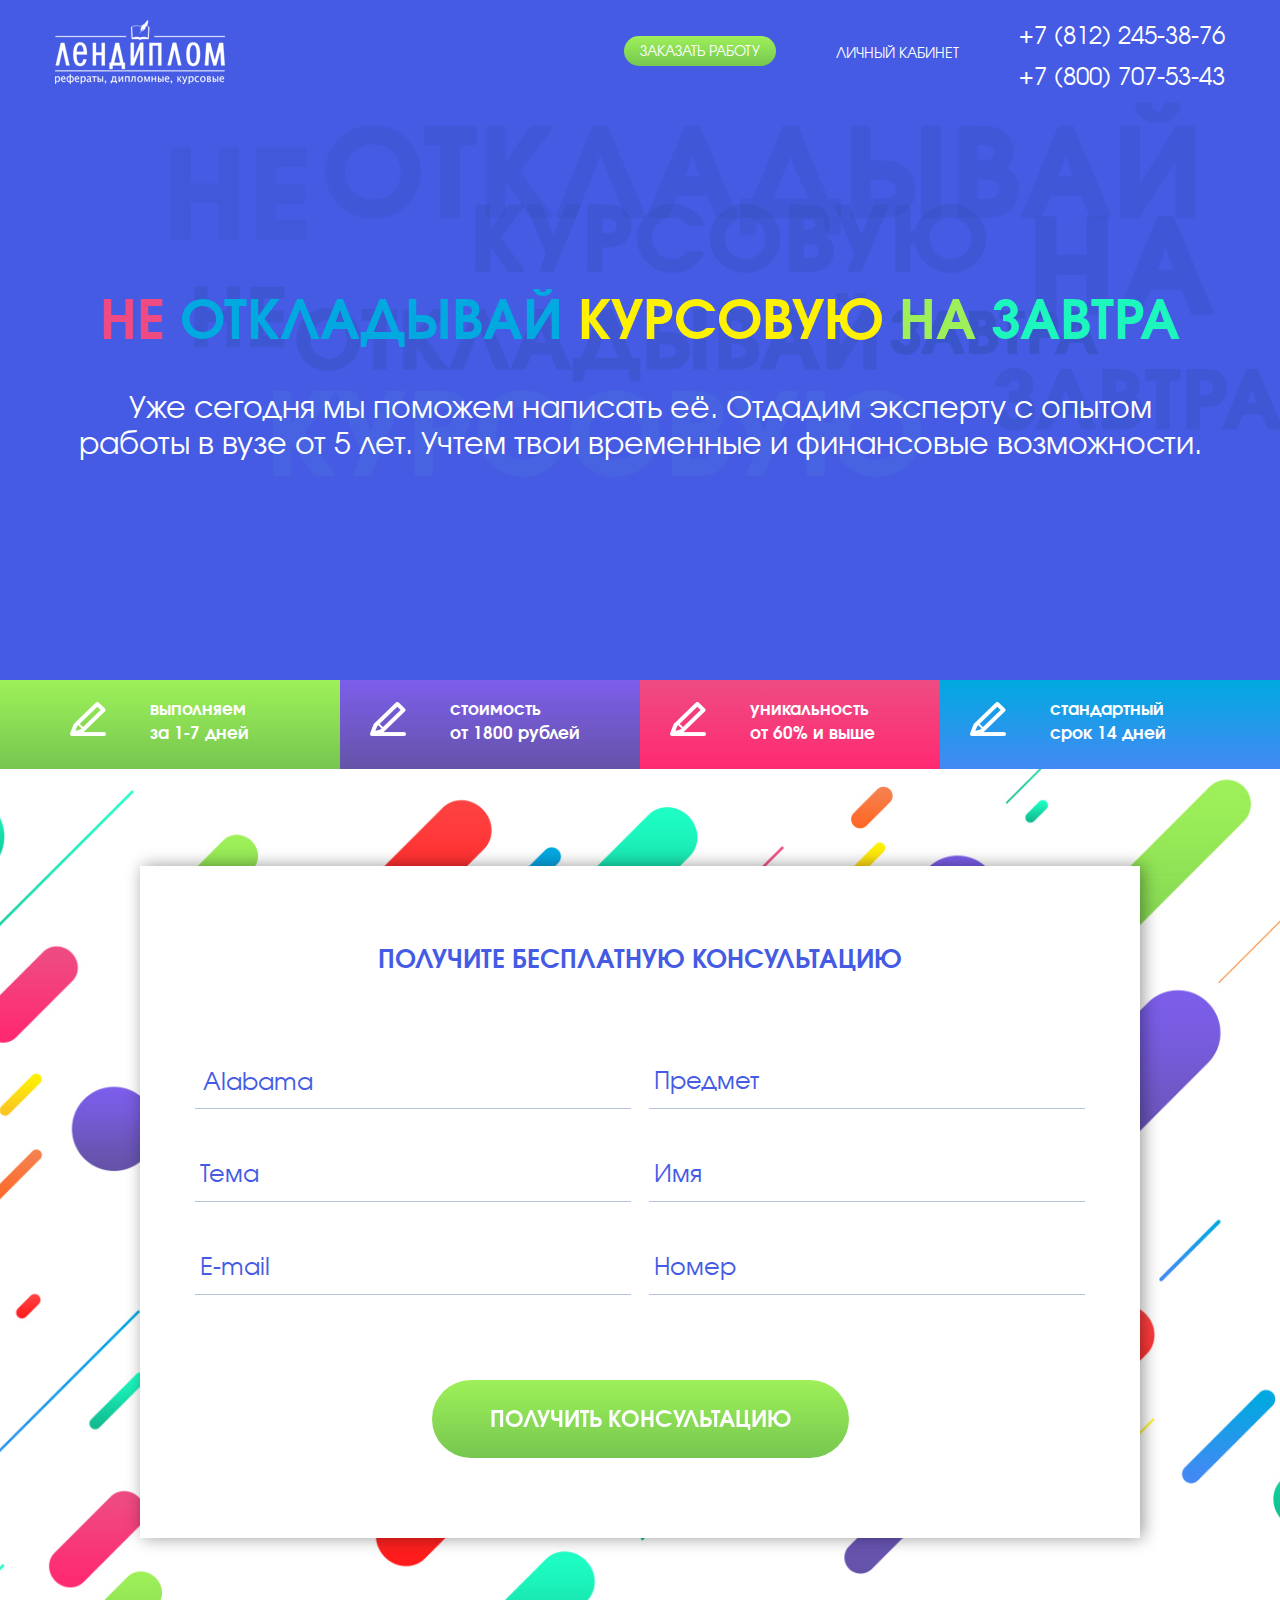
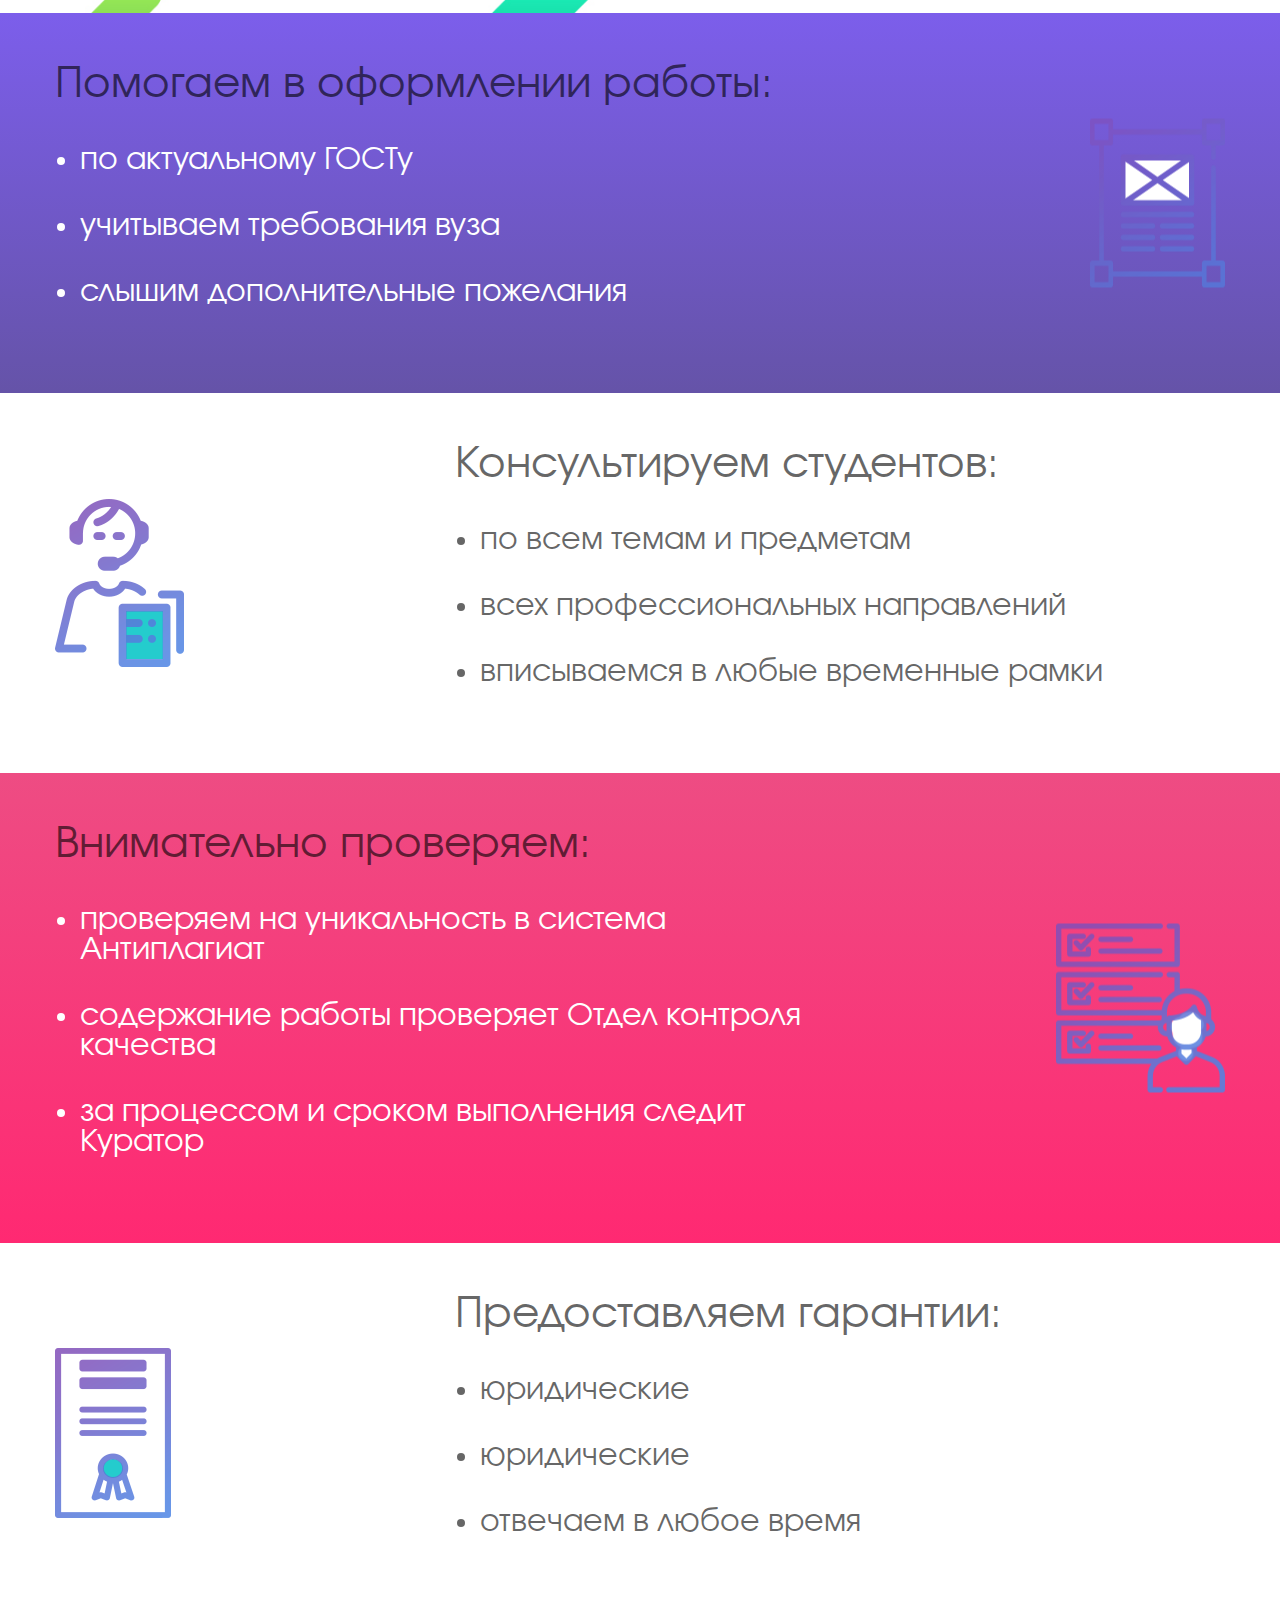
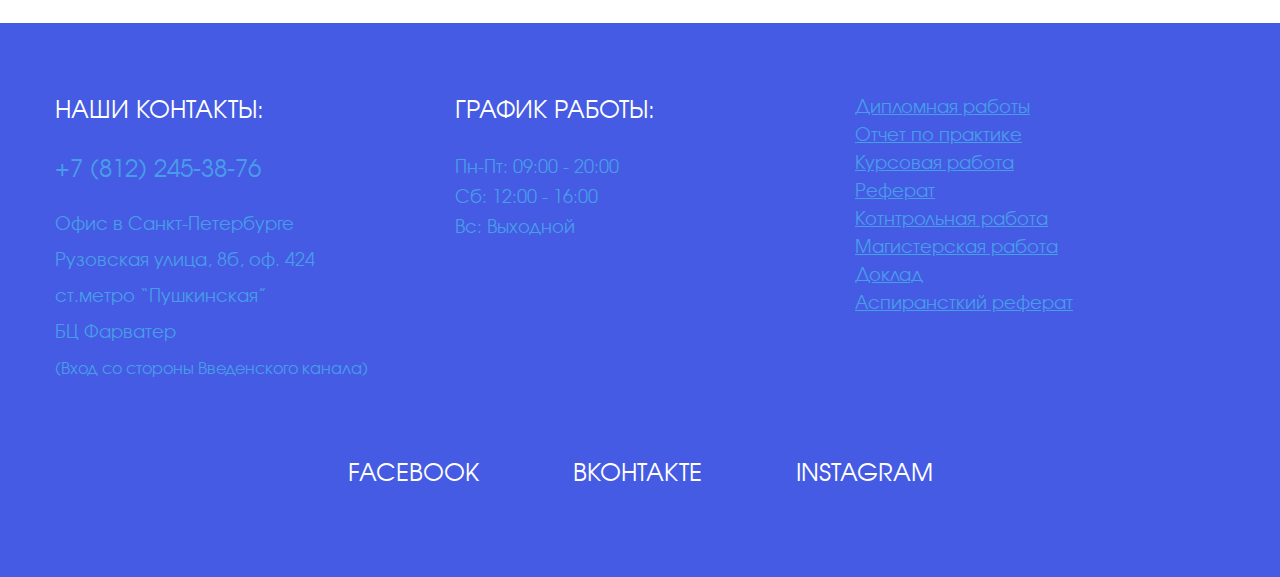
<file: index.html>
<!DOCTYPE html>
<html>

<head>
    <meta charset="utf-8">
    <meta http-equiv="X-UA-Compatible" content="IE=edge">
    <meta name="viewport" content="width=device-width, initial-scale=1">
    <link rel="stylesheet" href="fonts/evolventa_regular/evolventa.css">
    <link rel="stylesheet" href="fonts/evolventa_bold/evolventa_bold.css">
    <link rel="stylesheet" href="css/main.css">
    <title>lendiplom_rainbow</title>
</head>

<body>
<header>
    <div class="header_top">
        <div class="container">
            <div class="row">
                <div class="logo_box col-xs-12 col-sm-12 col-md-3 col-lg-3">
                    <a class="logo" href="/">
                        <img src="img/logo.png" alt="Логотип">
                    </a>
                </div>
                <div class="right_box col-xs-12 col-sm-12 col-md-9 col-lg-9">
                    <div class="number_box">
                        <a href="tel:+7(812)245-38-76">+7 (812) 245-38-76</a>
                        <a href="tel:+7(800)707-53-43">+7 (800) 707-53-43</a>
                    </div>
                    <div class="btn_box">
                        <a class="lk_btn" href="#">Личный кабинет</a>
                    </div>
                    <div class="btn_box">
                        <a class="btn_order" href="#">Заказать работу</a>
                    </div>
                </div>
                <a href="#" class="close_sidebar"></a>
            </div>
        </div>
    </div>
    <div class="header_center">
        <div class="header_absolute">
            <h2 class="main_title">
                <span class="color_red">Не</span>
                <span class="color_blue">откладывай</span>
                <span class="color_yellow">курсовую</span>
                <span class="color_green">на</span>
                <span class="color_greenlight">завтра</span>
            </h2>
            <p>Уже сегодня мы поможем написать её. Отдадим эксперту с опытом
                <br> работы в вузе от 5 лет. Учтем твои временные и финансовые возможности.
            </p>
            <div class="btn_box">
                <a class="btn_order" href="#">Заказать работу</a>
            </div>
        </div>
    </div>
</header>
<main>
    <div class="sub_head">
        <div class="container">
            <div class="row">
                <div class="sub_head_item col-xs-12 col-sm-3 col-md-3 col-lg-3">
                    <img class="img_hover" src="img/sprite/pen.png" alt="">
                    <div class="sub_head_text">
                        <p>выполняем
                            <br>за 1-7 дней</p>
                    </div>
                </div>
                <div class="sub_head_item col-xs-12 col-sm-3 col-md-3 col-lg-3">
                    <img class="img_hover" src="img/sprite/pen.png" alt="">
                    <div class="sub_head_text">
                        <p>стоимость
                            <br>от 1800 рублей</p>
                    </div>
                </div>
                <div class="sub_head_item col-xs-12 col-sm-3 col-md-3 col-lg-3">
                    <img class="img_hover" src="img/sprite/pen.png" alt="">
                    <div class="sub_head_text">
                        <p>уникальность
                            <br>от 60% и выше</p>
                    </div>
                </div>
                <div class="sub_head_item col-xs-12 col-sm-3 col-md-3 col-lg-3">
                    <img class="img_hover" src="img/sprite/pen.png" alt="">
                    <div class="sub_head_text">
                        <p>стандартный
                            <br> срок 14 дней</p>
                    </div>
                </div>
            </div>
        </div>
    </div>
    <div class="form_box">
        <div class="container">
            <div class="row">
                <div class="form_box_inset form_vol_three col-lg-offset-1 col-md-offset-1 col-xs-12 col-sm-12 col-md-10 col-lg-10">
                    <h2>Получите бесплатную консультацию</h2>
                    <div class="form-fields">
                        <form class="form-callback clearfix" action="#" method="POST">
                            <div class="input_box">
                                <select class="js-example-basic-single" name="state">
                                    <option value="AL">Alabama</option>
                                    <option value="WY">Wyoming</option>
                                    <option value="AL">Alabama</option>
                                    <option value="WY">Wyoming</option>
                                    <option value="AL">Alabama</option>
                                    <option value="WY">Wyoming</option>
                                    <option value="AL">Alabama</option>
                                    <option value="WY">Wyoming</option>
                                    <option value="AL">Alabama</option>
                                    <option value="WY">Wyoming</option>
                                    <option value="AL">Alabama</option>
                                    <option value="WY">Wyoming</option>
                                    <option value="AL">Alabama</option>
                                    <option value="WY">Wyoming</option>
                                    <option value="AL">Alabama</option>
                                    <option value="WY">Wyoming</option>
                                    <option value="AL">Alabama</option>
                                    <option value="WY">Wyoming</option>
                                </select>
                            </div>
                            <div class="input_box">
                                <input type="text" name="subject" id="subject" data-errortext="Укажите название предмета" placeholder="Предмет">
                                <span class="callout">Only letters, numbers, underscores (_) and hyphens (-) allowed!</span>
                            </div>
                            <div class="input_box">
                                <input type="text" name="theme" id="theme" data-errortext="Укажите название темы" placeholder="Тема">
                                <span class="callout">Only letters, numbers, underscores (_) and hyphens (-) allowed!</span>
                            </div>
                            <div class="input_box">
                                <input type="text" name="name" id="name" data-errortext="Укажите ваше Имя" placeholder="Имя">
                                <span class="callout">Only letters, numbers, underscores (_) and hyphens (-) allowed!</span>
                            </div>
                            <div class="input_box">
                                <input type="email" name="email" id="email" data-errortext="Укажите вашу почту" placeholder="E-mail">
                                <span class="callout">Only letters, numbers, underscores (_) and hyphens (-) allowed!</span>
                            </div>
                            <div class="input_box">
                                <input type="phone" name="phone" id="phone" data-errortext="Укажите ваш телефон" placeholder="Номер">
                                <span class="callout">Only letters, numbers, underscores (_) and hyphens (-) allowed!</span>
                            </div>
                            <div class="box_center">
                                <button type="submit" class="hvr-radial-out form_btn">Получить консультацию</button>
                            </div>
                        </form>
                        <div class="form-complete">
                            <div class="table">
                                <div class="cell-middle">
                                    <p>Cпасибо, за заявку!
                                        <br>Мы с вам свяжемся.</p>
                                    <a class="form_btn" href="#">Войти в личный кабинет</a>
                                </div>
                            </div>
                            <!-- <a href="#" class="close">+</a> -->
                        </div>
                    </div>
                </div>
            </div>
        </div>
    </div>
    <div class="section_line">
        <section>
            <div class="container">
                <div class="row">
                    <div class="section_text col-xs-12 col-sm-8 col-md-8 col-lg-8">
                        <h2>Помогаем в оформлении работы:</h2>
                        <ul>
                            <li>по актуальному ГОСТу</li>
                            <li>учитываем требования вуза</li>
                            <li>слышим дополнительные пожелания</li>
                        </ul>
                    </div>
                    <div class="section_img">
                        <img src="img/section_img_1.png" alt="pic1">
                    </div>
                </div>
            </div>
        </section>
        <section>
            <div class="container">
                <div class="row">
                    <div class="section_text col-xs-12 col-sm-8 col-md-8 col-lg-8">
                        <h2>Консультируем студентов:</h2>
                        <ul>
                            <li>по всем темам и предметам</li>
                            <li>всех профессиональных направлений</li>
                            <li>вписываемся в любые временные рамки</li>
                        </ul>
                    </div>
                    <div class="section_img ">
                        <img src="img/section_img_2.png" alt="pic1">
                    </div>
                </div>
            </div>
        </section>
        <section>
            <div class="container">
                <div class="row">
                    <div class="section_text col-xs-12 col-sm-8 col-md-8 col-lg-8">
                        <h2>Внимательно проверяем:</h2>
                        <ul>
                            <li>проверяем на уникальность в система Антиплагиат</li>
                            <li>содержание работы проверяет Отдел контроля качества</li>
                            <li>за процессом и сроком выполнения следит Куратор </li>
                        </ul>
                    </div>
                    <div class="section_img">
                        <img src="img/section_img_3.png" alt="pic1">
                    </div>
                </div>
            </div>
        </section>
        <section>
            <div class="container">
                <div class="row">
                    <div class="section_text col-xs-12 col-sm-8 col-md-8 col-lg-8">
                        <h2>Предоставляем гарантии:</h2>
                        <ul>
                            <li>юридические</li>
                            <li>юридические</li>
                            <li>отвечаем в любое время</li>
                        </ul>
                    </div>
                    <div class="section_img ">
                        <img src="img/section_img_4.png" alt="pic1">
                    </div>
                </div>
            </div>
        </section>
    </div>
<!--     <div class="banks_item">
        <div class="container">
            <img src="img/visa.png" alt="" style="max-width: 116px; max-height: 38px;">
            <img src="img/visa.png" alt="" style="max-width: 116px; max-height: 38px;">
            <img src="img/visa.png" alt="" style="max-width: 116px; max-height: 38px;">
            <img src="img/visa.png" alt="" style="max-width: 116px; max-height: 38px;">
        </div>
    </div> -->
    <noindex>
        <div id="sidebar">
            <div class="right_box col-xs-12 col-sm-12">
                <div class="number_box">
                    <a href="tel:+7(812)245-38-76">+7 (812) 245-38-76</a>
                    <a href="tel:+7(800)707-53-43">+7 (800) 707-53-43</a>
                </div>
                <div class="btn_box lk_btn">
                    <a class="lk_btn" href="#">Личный кабинет</a>
                </div>
                <div class="btn_box">
                    <a class="btn_order" href="#">Заказать работу</a>
                </div>
            </div>
            <a href="#" class="close_sidebar"></a>
        </div>
        <div class="fix_header">
            <div class="fix_item hamburger">
                <a href="#" data-toggle="body">
                <span id="nav-icon2">МEНЮ</span>
            </a>
            </div>
            <div class="fix_left_items">
                <div class="fix_item">
                    <a href="mailto:info@lendiplom.ru" target="_blank" rel="nofollow" class="fix_item_icon email_item"></a>
                </div>
                <div class="fix_item">
                    <a href="https://www.google.ru/maps/place/%D0%A4%D0%B0%D1%80%D0%B2%D0%B0%D1%82%D0%B5%D1%80/@59.918116,30.3263453,17z/data=!3m1!4b1!4m5!3m4!1s0x469630546240d43f:0x6e4deac5aefba134!8m2!3d59.918116!4d30.328534" target="_blank" rel="nofollow" class="fix_item_icon address_item"></a>
                </div>
                <div class="fix_item">
                    <a href="tel:8(800)707-53-43" target="_blank" rel="nofollow" class="fix_item_icon phone_item"></a>
                </div>
            </div>
        </div>
    </noindex>
</main>
<footer>
    <div class="container">
        <div class="footer_top">
            <div class="row">
                <div class="footer_col col-xs-12 col-sm-4 col-md-4 col-lg-4">
                    <h2>Наши контакты:</h2>
                    <a href="tel:+7 (812) 245-38-76" class="number">+7 (812) 245-38-76</a>
                    <p>Офис в Санкт-Петербурге
                        <br> Рузовская улица, 8б, оф. 424
                        <br> ст.метро “Пушкинская”
                        <br> БЦ Фарватер
                        <br> <span>(Вход со стороны Введенского канала)</span>
                </div>
                <div class="footer_col col-xs-12 col-sm-4 col-md-4 col-lg-4">
                    <h2>График работы:</h2>
                    <p>Пн-Пт: 09:00 - 20:00 </p>
                    <p>Сб: 12:00 - 16:00 </p>
                    <p>Вс: Выходной</p>
                </div>
                <div class="footer_col col-xs-12 col-sm-4 col-md-4 col-lg-4">
                    <ul>
                        <li><a href="#">Дипломная работы</a></li>
                        <li><a href="#">Отчет по практике</a></li>
                        <li><a href="#">Курсовая работа</a></li>
                        <li><a href="#">Реферат</a></li>
                        <li><a href="#">Котнтрольная работа</a></li>
                        <li><a href="#">Магистерская работа</a></li>
                        <li><a href="#">Доклад</a></li>
                        <li><a href="#">Аспирансткий реферат</a></li>
                    </ul>
                </div>
            </div>
        </div>
        <div class="footer_social">
            <a href="#">Facebook</a>
            <a href="#">Вконтакте</a>
            <a href="#">Instagram</a>
        </div>
    </div>
</footer>
<script src="js/main.js"></script>
</body>

</html>
</file>
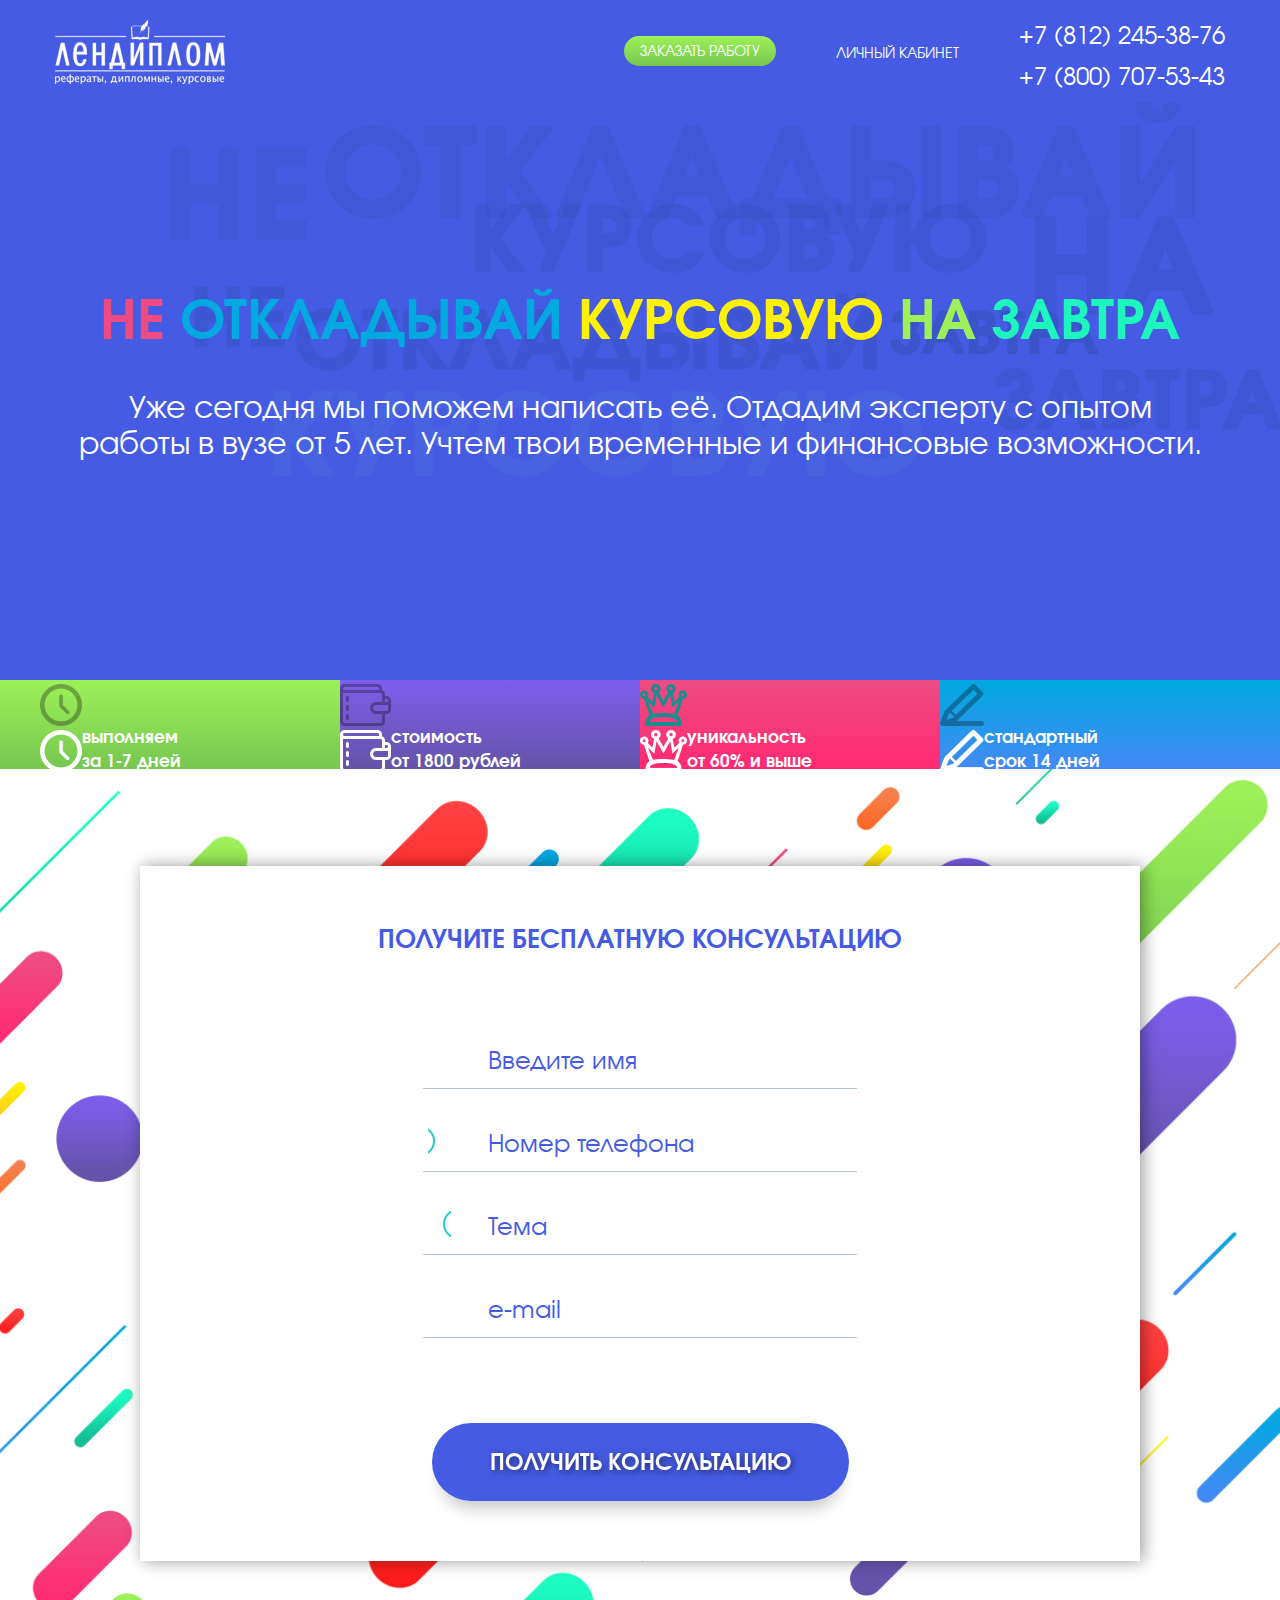
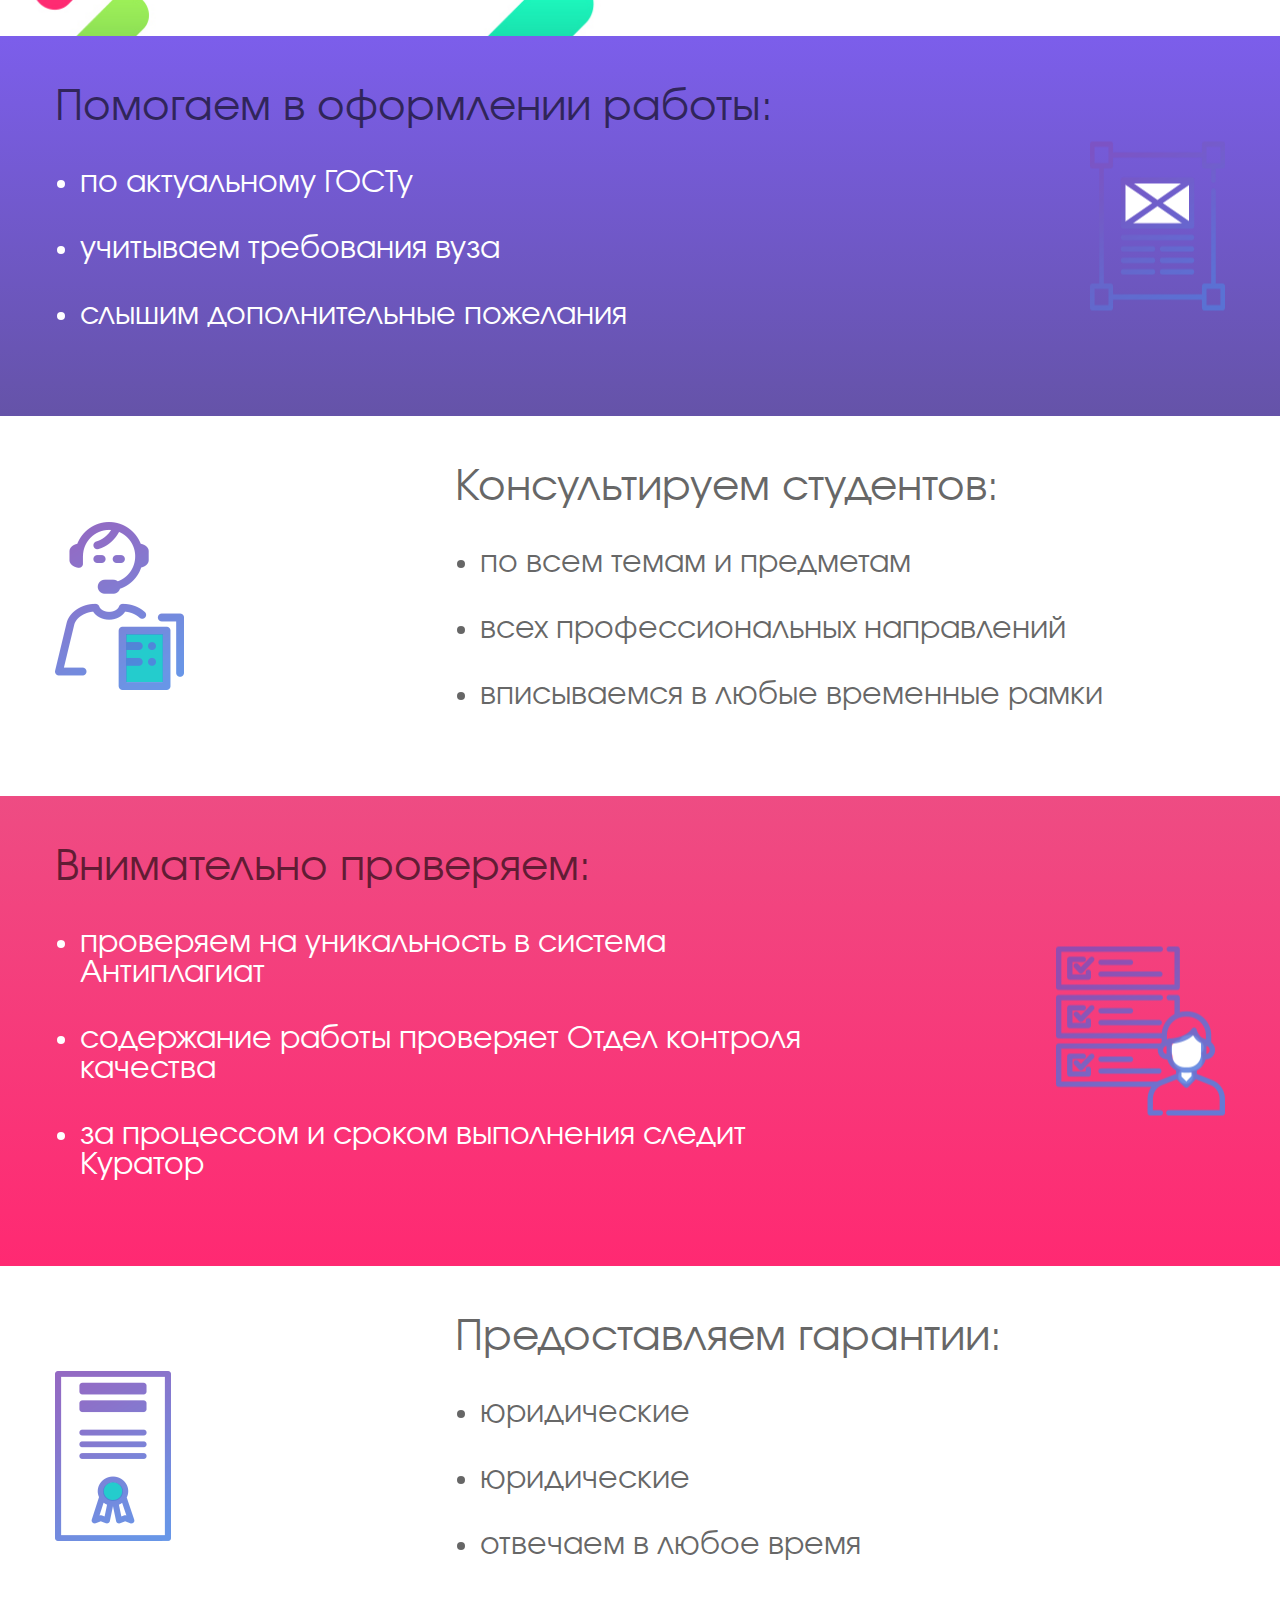
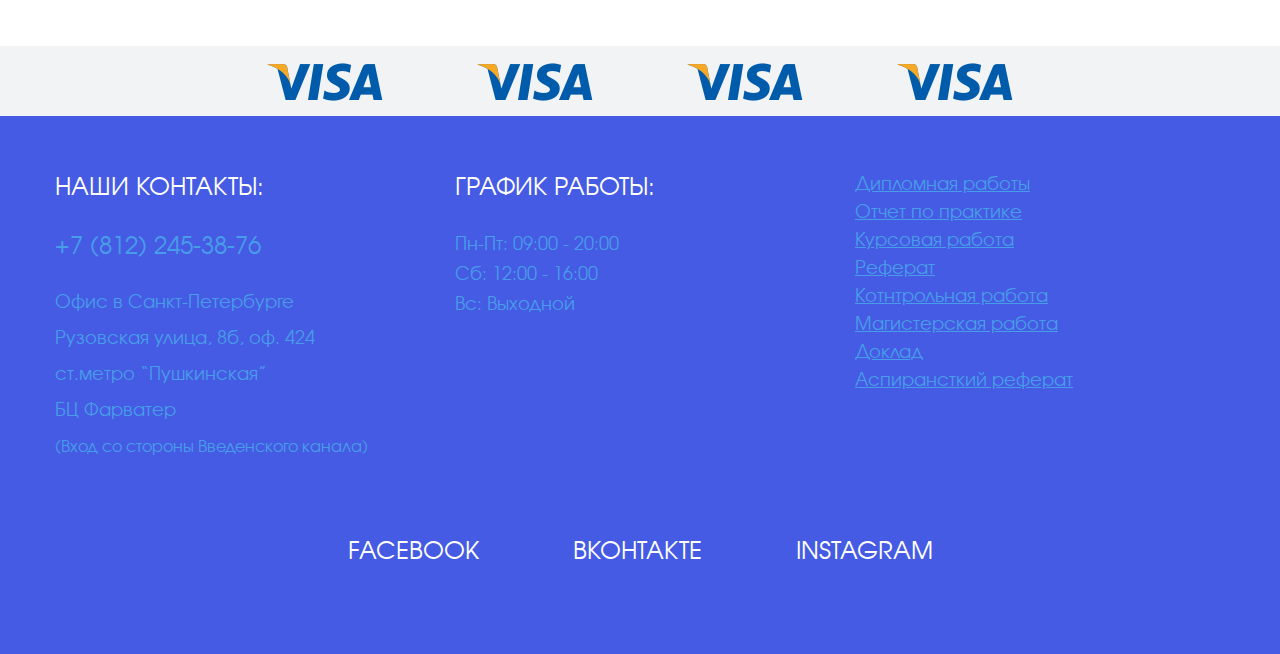
<file: index_2.html>
<!DOCTYPE html>
<html>

<head>
    <meta charset="utf-8">
    <meta http-equiv="X-UA-Compatible" content="IE=edge">
    <meta name="viewport" content="width=device-width, initial-scale=1">
    <link rel="stylesheet" href="fonts/evolventa_regular/evolventa.css">
    <link rel="stylesheet" href="fonts/evolventa_bold/evolventa_bold.css">
    <link rel="stylesheet" href="css/main.css">
    <title>lendiplom_rainbow</title>
</head>

<body>
<header>
    <div class="header_top">
        <div class="container">
            <div class="row">
                <div class="logo_box col-xs-12 col-sm-12 col-md-3 col-lg-3">
                    <a class="logo" href="/">
                        <img src="img/logo.png" alt="Логотип">
                    </a>
                </div>
                <div class="right_box col-xs-12 col-sm-12 col-md-9 col-lg-9">
                    <div class="number_box">
                        <a href="tel:+7(812)245-38-76">+7 (812) 245-38-76</a>
                        <a href="tel:+7(800)707-53-43">+7 (800) 707-53-43</a>
                    </div>
                    <div class="btn_box">
                        <a class="lk_btn" href="#">Личный кабинет</a>
                    </div>
                    <div class="btn_box">
                        <a class="btn_order" href="#">Заказать работу</a>
                    </div>
                </div>
                <a href="#" class="close_sidebar"></a>
            </div>
        </div>
    </div>
    <div class="header_center">
        <div class="header_absolute">
            <h2 class="main_title">
                <span class="color_red">Не</span>
                <span class="color_blue">откладывай</span>
                <span class="color_yellow">курсовую</span>
                <span class="color_green">на</span>
                <span class="color_greenlight">завтра</span>
            </h2>
            <p>Уже сегодня мы поможем написать её. Отдадим эксперту с опытом
                <br> работы в вузе от 5 лет. Учтем твои временные и финансовые возможности.
            </p>
            <div class="btn_box">
                <a class="btn_order" href="#">Заказать работу</a>
            </div>
        </div>
    </div>
</header>
<div class="sub_head">
    <div class="container">
        <div class="row">
            <div class="sub_head_item col-xs-12 col-sm-3 col-md-3 col-lg-3">
                <div class="block--absol">
                    <div class="block--table">
                        <div class="block--tablecell">
                            <img class="img_default" src="img/sprite/sub_img_1.png" alt="">
                            <img class="img_hover" src="img/sprite/sub_img_1_hover.png" alt="">
                            <p>выполняем
                                <br>за 1-7 дней</p>
                        </div>
                    </div>
                </div>
            </div>
            <div class="sub_head_item col-xs-12 col-sm-3 col-md-3 col-lg-3">
                <div class="block--absol">
                    <div class="block--table">
                        <div class="block--tablecell">
                            <img class="img_default" src="img/sprite/sub_img_2.png" alt="">
                            <img class="img_hover" src="img/sprite/sub_img_2_hover.png" alt="">
                            <p>стоимость
                                <br>от 1800 рублей</p>
                        </div>
                    </div>
                </div>
            </div>
            <div class="sub_head_item col-xs-12 col-sm-3 col-md-3 col-lg-3">
                <div class="block--absol">
                    <div class="block--table">
                        <div class="block--tablecell">
                            <img class="img_default" src="img/sprite/sub_img_3.png" alt="">
                            <img class="img_hover" src="img/sprite/sub_img_3_hover.png" alt="">
                            <p>уникальность
                                <br>от 60% и выше</p>
                        </div>
                    </div>
                </div>
            </div>
            <div class="sub_head_item col-xs-12 col-sm-3 col-md-3 col-lg-3">
                <div class="block--absol">
                    <div class="block--table">
                        <div class="block--tablecell">
                            <img class="img_default" src="img/sprite/sub_img_4.png" alt="">
                            <img class="img_hover" src="img/sprite/sub_img_4_hover.png" alt="">
                            <p>стандартный
                                <br> срок 14 дней</p>
                        </div>
                    </div>
                </div>
            </div>
        </div>
    </div>
</div>
<div class="form_box">
    <div class="container">
        <div class="row">
            <div class="form_box_inset form_vol_two col-lg-offset-1 col-md-offset-1  col-xs-12 col-sm-12 col-md-10 col-lg-10">
                <h2>Получите бесплатную консультацию</h2>
                <div class="form-fields">
                    <form class="form-callback clearfix" action="#" method="POST">
                        <div class="input_box" id="input_box_name">
                            <input type="name" name="name" id="name" data-errortext="Укажите ваше имя" placeholder="Введите имя">
                            <span class="callout">Only letters, numbers, underscores (_) and hyphens (-) allowed!</span>
                        </div>
                        <div class="input_box" id="input_box_phone">
                            <input type="phone" name="phone" id="phone" data-errortext="Укажите ваш телефон" placeholder="Номер телефона">
                            <span class="callout">Only letters, numbers, underscores (_) and hyphens (-) allowed!</span>
                        </div>
                        <div class="input_box" id="input_box_theme">
                            <input type="text" name="theme" id="theme" data-errortext="Укажите название темы" placeholder="Тема">
                            <span class="callout">Only letters, numbers, underscores (_) and hyphens (-) allowed!</span>
                        </div>
                        <div class="input_box" id="input_box_email">
                            <input type="email" name="email" id="email" data-errortext="Укажите вашу почту" placeholder="e-mail">
                            <span class="callout">Only letters, numbers, underscores (_) and hyphens (-) allowed!</span>
                        </div>
                        <div class="box_center">
                            <button type="submit" class="hvr-radial-out form_btn">Получить консультацию</button>
                        </div>
                    </form>
                    <div class="form-complete">
                        <div class="table">
                            <div class="cell-middle">
                                <p>Cпасибо, за заявку!
                                    <br>Мы с вам свяжемся.</p>
                                <a class="form_btn" href="#">Войти в личный кабинет</a>
                            </div>
                        </div>
                        <!-- <a href="#" class="close">+</a> -->
                    </div>
                </div>
            </div>
        </div>
    </div>
</div>
<div class="section_line">
    <section>
        <div class="container">
            <div class="row">
                <div class="section_text col-xs-12 col-sm-8 col-md-8 col-lg-8">
                    <h2>Помогаем в оформлении работы:</h2>
                    <ul>
                        <li>по актуальному ГОСТу</li>
                        <li>учитываем требования вуза</li>
                        <li>слышим дополнительные пожелания</li>
                    </ul>
                </div>
                <div class="section_img">
                    <img src="img/section_img_1.png" alt="pic1">
                </div>
            </div>
        </div>
    </section>
    <section>
        <div class="container">
            <div class="row">
                <div class="section_text col-xs-12 col-sm-8 col-md-8 col-lg-8">
                    <h2>Консультируем студентов:</h2>
                    <ul>
                        <li>по всем темам и предметам</li>
                        <li>всех профессиональных направлений</li>
                        <li>вписываемся в любые временные рамки</li>
                    </ul>
                </div>
                <div class="section_img ">
                    <img src="img/section_img_2.png" alt="pic1">
                </div>
            </div>
        </div>
    </section>
    <section>
        <div class="container">
            <div class="row">
                <div class="section_text col-xs-12 col-sm-8 col-md-8 col-lg-8">
                    <h2>Внимательно проверяем:</h2>
                    <ul>
                        <li>проверяем на уникальность в система Антиплагиат</li>
                        <li>содержание работы проверяет Отдел контроля качества</li>
                        <li>за процессом и сроком выполнения следит Куратор </li>
                    </ul>
                </div>
                <div class="section_img">
                    <img src="img/section_img_3.png" alt="pic1">
                </div>
            </div>
        </div>
    </section>
    <section>
        <div class="container">
            <div class="row">
                <div class="section_text col-xs-12 col-sm-8 col-md-8 col-lg-8">
                    <h2>Предоставляем гарантии:</h2>
                    <ul>
                        <li>юридические</li>
                        <li>юридические</li>
                        <li>отвечаем в любое время</li>
                    </ul>
                </div>
                <div class="section_img ">
                    <img src="img/section_img_4.png" alt="pic1">
                </div>
            </div>
        </div>
    </section>
</div>
<div class="banks_item">
    <div class="container">
        <img src="img/visa.png" alt="" style="max-width: 116px; max-height: 38px;">
        <img src="img/visa.png" alt="" style="max-width: 116px; max-height: 38px;">
        <img src="img/visa.png" alt="" style="max-width: 116px; max-height: 38px;">
        <img src="img/visa.png" alt="" style="max-width: 116px; max-height: 38px;">
    </div>
</div>
<footer>
    <div class="container">
        <div class="footer_top">
            <div class="row">
                <div class="footer_col col-xs-12 col-sm-4 col-md-4 col-lg-4">
                    <h2>Наши контакты:</h2>
                    <a href="tel:+7 (812) 245-38-76" class="number">+7 (812) 245-38-76</a>
                    <p>Офис в Санкт-Петербурге
                        <br> Рузовская улица, 8б, оф. 424
                        <br> ст.метро “Пушкинская”
                        <br> БЦ Фарватер
                        <br> <span>(Вход со стороны Введенского канала)</span>
                </div>
                <div class="footer_col col-xs-12 col-sm-4 col-md-4 col-lg-4">
                    <h2>График работы:</h2>
                    <p>Пн-Пт: 09:00 - 20:00 </p>
                    <p>Сб: 12:00 - 16:00 </p>
                    <p>Вс: Выходной</p>
                </div>
                <div class="footer_col col-xs-12 col-sm-4 col-md-4 col-lg-4">
                    <ul>
                        <li><a href="#">Дипломная работы</a></li>
                        <li><a href="#">Отчет по практике</a></li>
                        <li><a href="#">Курсовая работа</a></li>
                        <li><a href="#">Реферат</a></li>
                        <li><a href="#">Котнтрольная работа</a></li>
                        <li><a href="#">Магистерская работа</a></li>
                        <li><a href="#">Доклад</a></li>
                        <li><a href="#">Аспирансткий реферат</a></li>
                    </ul>
                </div>
            </div>
        </div>
        <div class="footer_social">
            <a href="#">Facebook</a>
            <a href="#">Вконтакте</a>
            <a href="#">Instagram</a>
        </div>
    </div>
</footer>
<script src="js/main.js"></script>
</body>

</html>
</file>
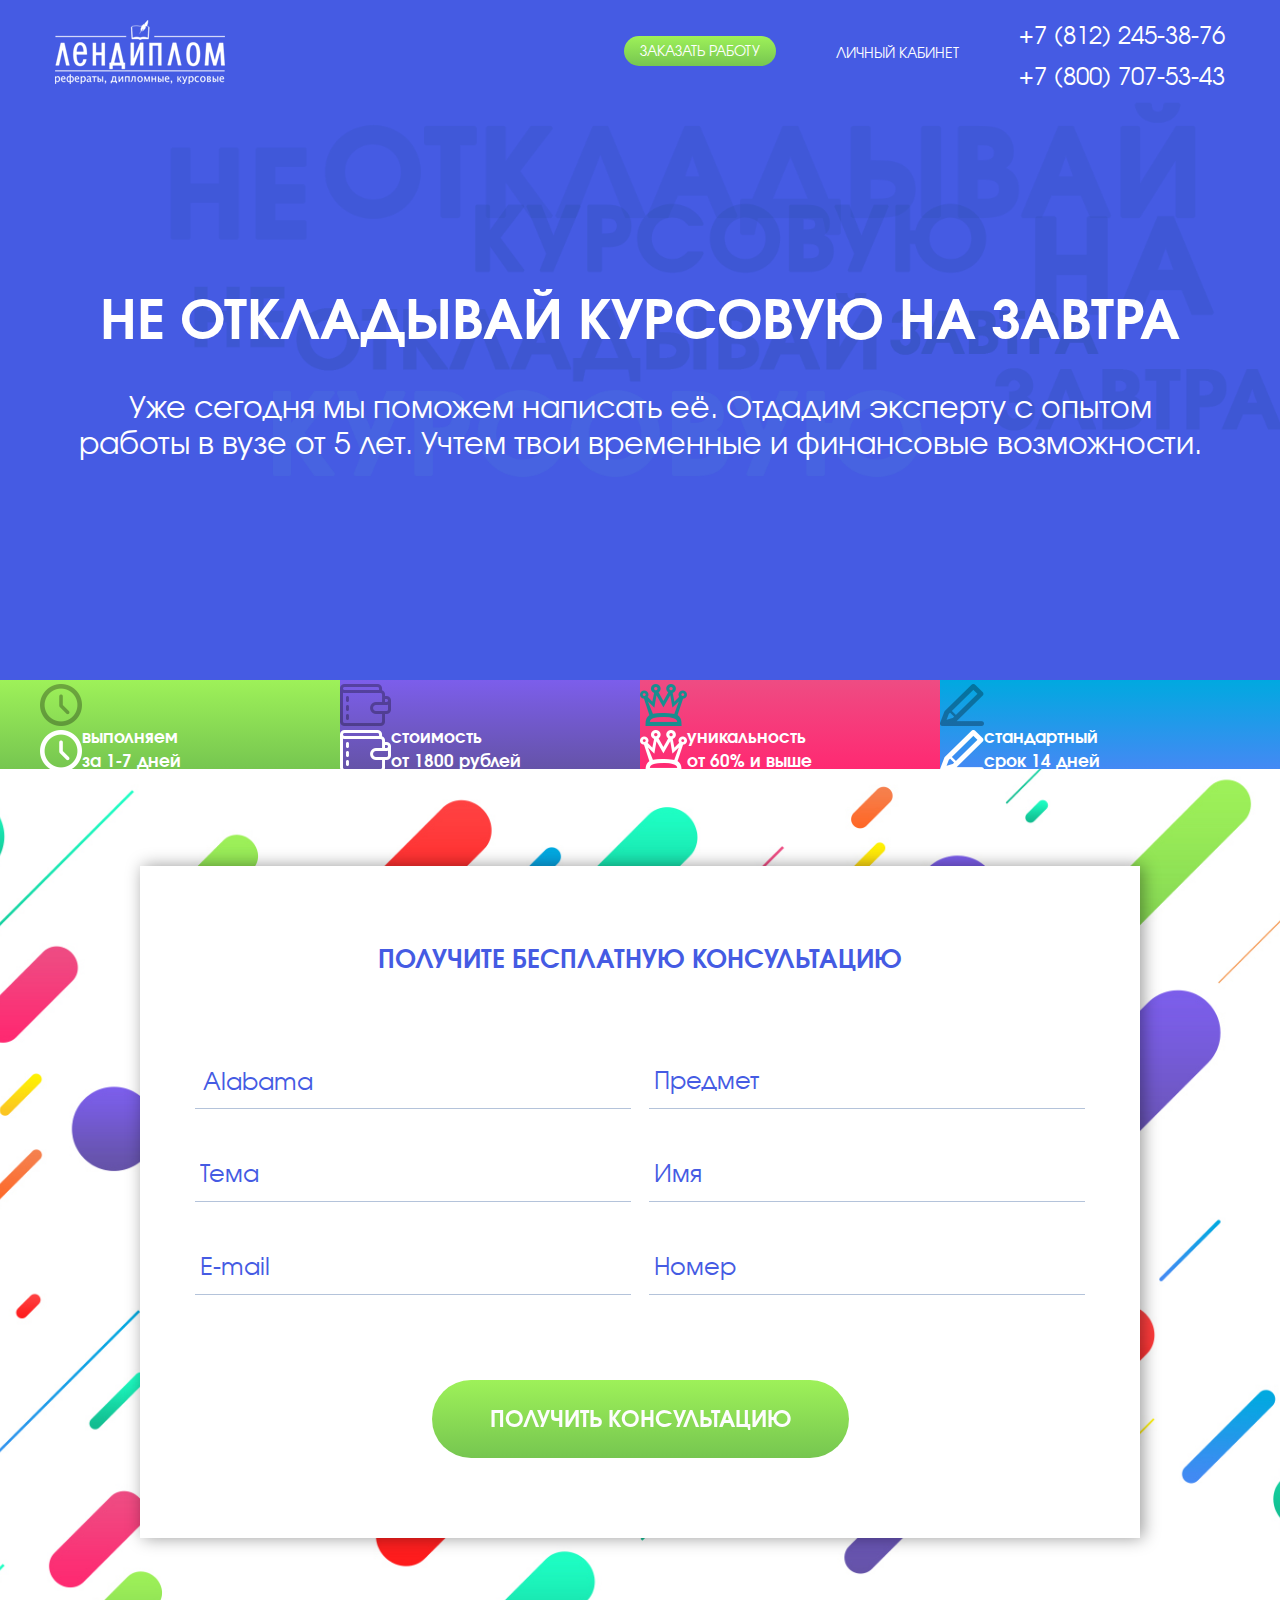
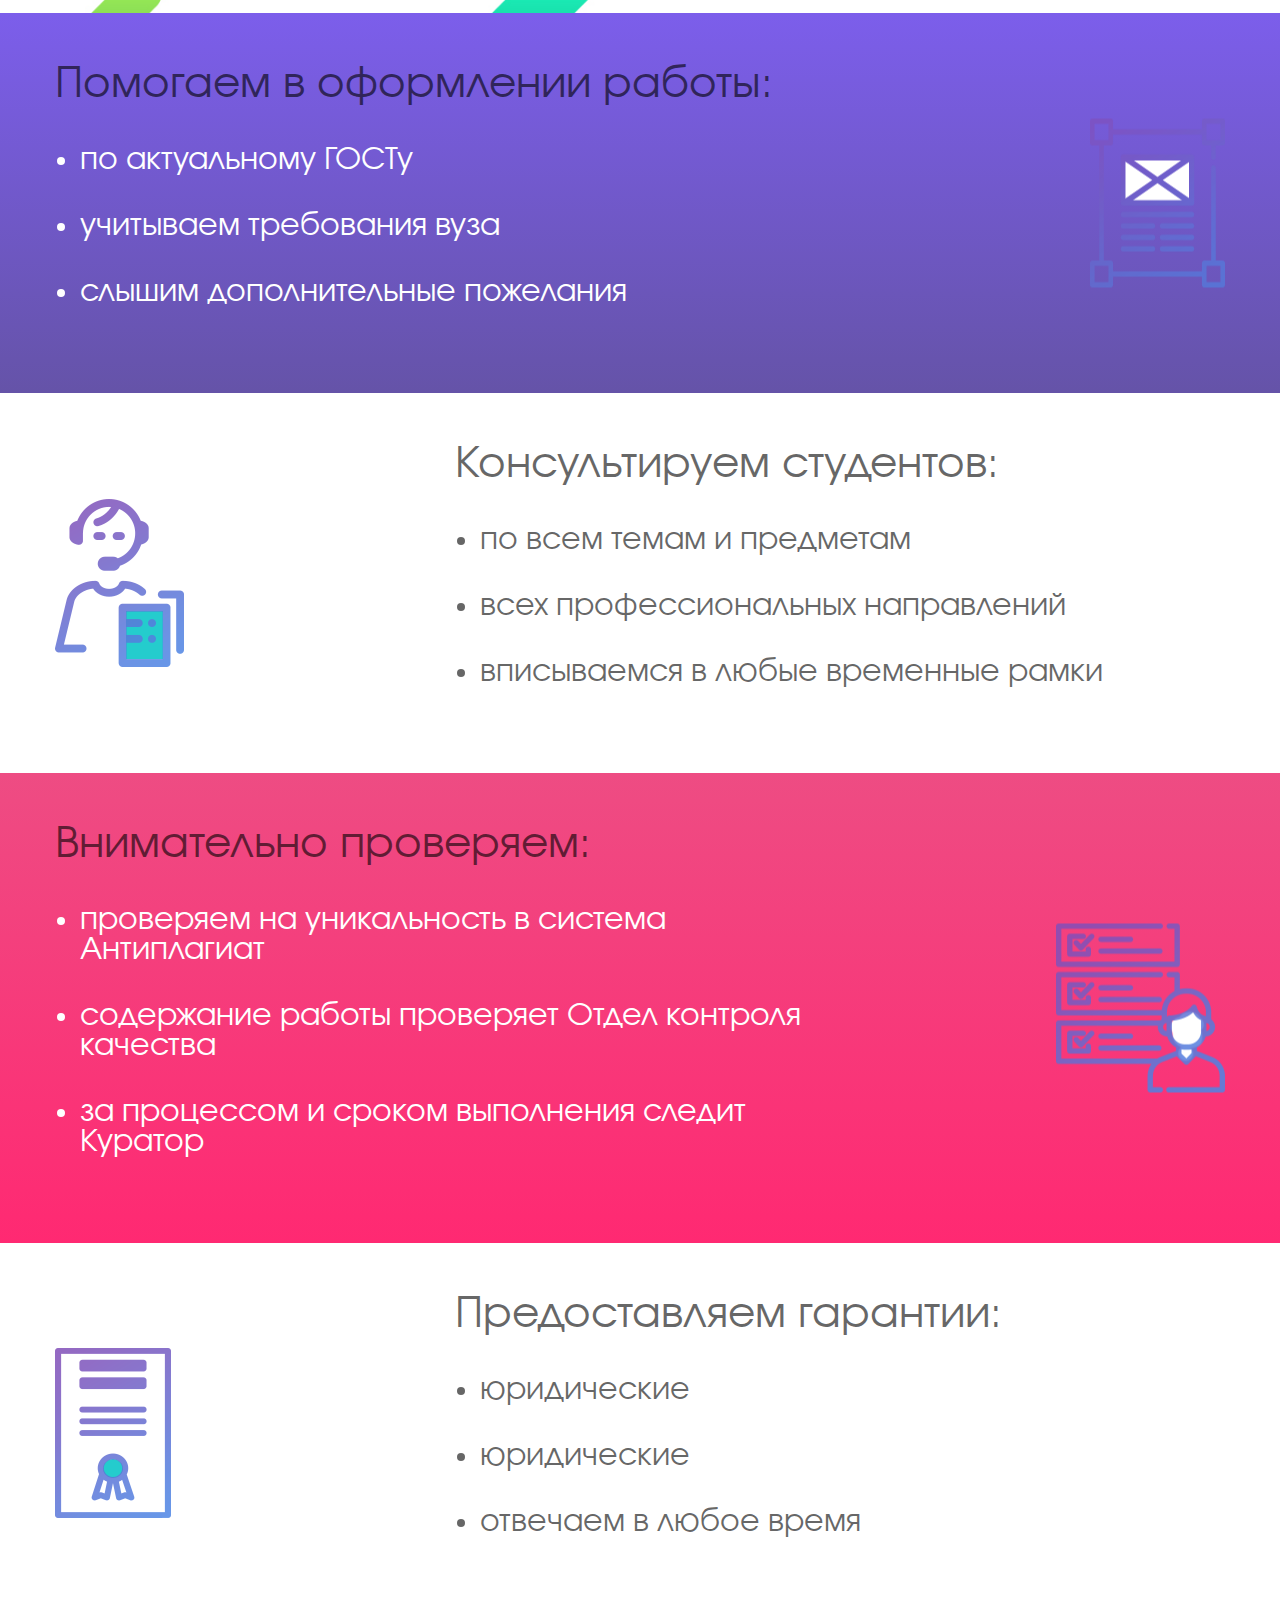
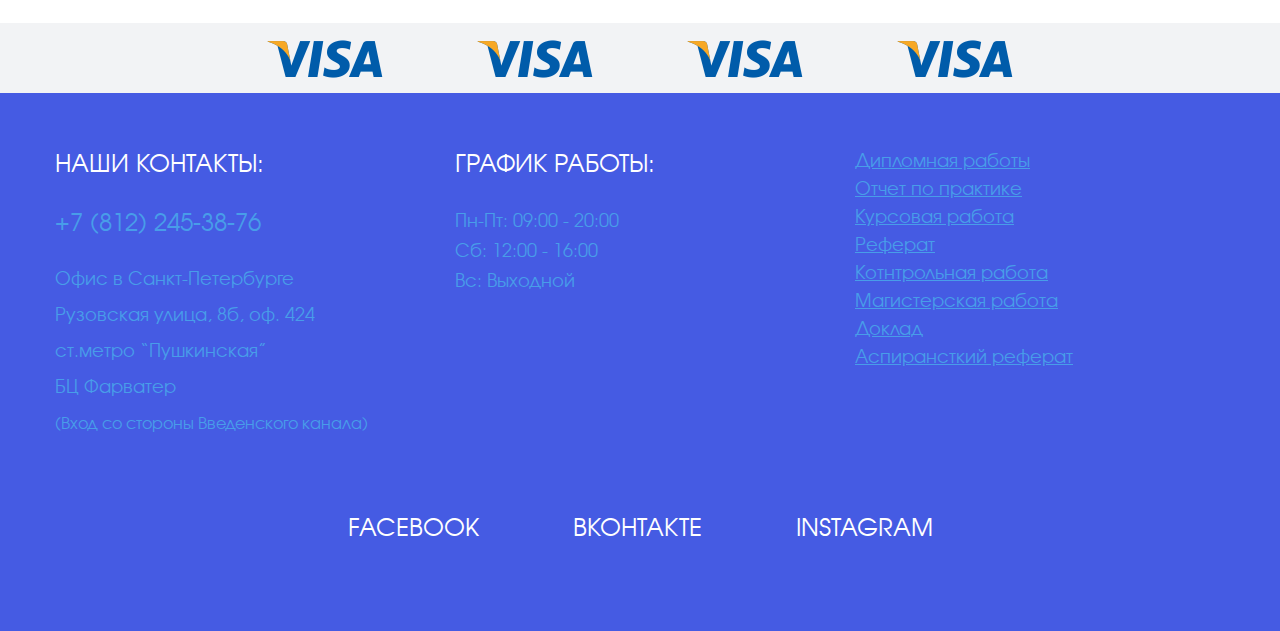
<file: index_3.html>
<!DOCTYPE html>
<html>

<head>
    <meta charset="utf-8">
    <meta http-equiv="X-UA-Compatible" content="IE=edge">
    <meta name="viewport" content="width=device-width, initial-scale=1">
    <link rel="stylesheet" href="fonts/evolventa_regular/evolventa.css">
    <link rel="stylesheet" href="fonts/evolventa_bold/evolventa_bold.css">
    <link rel="stylesheet" href="css/main.css">
    <title>lendiplom_d</title>
</head>

<body>
<header>
    <div class="header_top">
        <div class="container">
            <div class="row">
                <div class="logo_box col-xs-12 col-sm-12 col-md-3 col-lg-3">
                    <a class="logo" href="/">
                        <img src="img/logo.png" alt="Логотип">
                    </a>
                </div>
                <div class="right_box col-xs-12 col-sm-12 col-md-9 col-lg-9">
                    <div class="number_box">
                        <a href="tel:+7(812)245-38-76">+7 (812) 245-38-76</a>
                        <a href="tel:+7(800)707-53-43">+7 (800) 707-53-43</a>
                    </div>
                    <div class="btn_box">
                        <a class="lk_btn" href="#">Личный кабинет</a>
                    </div>
                    <div class="btn_box">
                        <a class="btn_order" href="#">Заказать работу</a>
                    </div>
                </div>
                <a href="#" class="close_sidebar"></a>
            </div>
        </div>
    </div>
    <div class="header_center">
        <div class="header_absolute">
            <h2 class="main_title">Не откладывай курсовую на завтра</h2>
            <p>Уже сегодня мы поможем написать её. Отдадим эксперту с опытом
                <br> работы в вузе от 5 лет. Учтем твои временные и финансовые возможности.
            </p>
            <div class="btn_box">
                <a class="btn_order" href="#">Заказать работу</a>
            </div>
        </div>
    </div>
</header>
<div class="sub_head">
    <div class="container">
        <div class="row">
            <div class="sub_head_item col-xs-12 col-sm-3 col-md-3 col-lg-3">
                <div class="block--absol">
                    <div class="block--table">
                        <div class="block--tablecell">
                            <img class="img_default" src="img/sprite/sub_img_1.png" alt="">
                            <img class="img_hover" src="img/sprite/sub_img_1_hover.png" alt="">
                            <p>выполняем
                                <br>за 1-7 дней</p>
                        </div>
                    </div>
                </div>
            </div>
            <div class="sub_head_item col-xs-12 col-sm-3 col-md-3 col-lg-3">
                <div class="block--absol">
                    <div class="block--table">
                        <div class="block--tablecell">
                            <img class="img_default" src="img/sprite/sub_img_2.png" alt="">
                            <img class="img_hover" src="img/sprite/sub_img_2_hover.png" alt="">
                            <p>стоимость
                                <br>от 1800 рублей</p>
                        </div>
                    </div>
                </div>
            </div>
            <div class="sub_head_item col-xs-12 col-sm-3 col-md-3 col-lg-3">
                <div class="block--absol">
                    <div class="block--table">
                        <div class="block--tablecell">
                            <img class="img_default" src="img/sprite/sub_img_3.png" alt="">
                            <img class="img_hover" src="img/sprite/sub_img_3_hover.png" alt="">
                            <p>уникальность
                                <br>от 60% и выше</p>
                        </div>
                    </div>
                </div>
            </div>
            <div class="sub_head_item col-xs-12 col-sm-3 col-md-3 col-lg-3">
                <div class="block--absol">
                    <div class="block--table">
                        <div class="block--tablecell">
                            <img class="img_default" src="img/sprite/sub_img_4.png" alt="">
                            <img class="img_hover" src="img/sprite/sub_img_4_hover.png" alt="">
                            <p>стандартный
                                <br> срок 14 дней</p>
                        </div>
                    </div>
                </div>
            </div>
        </div>
    </div>
</div>
<div class="form_box">
    <div class="container">
        <div class="row">
            <div class="form_box_inset form_vol_three col-lg-offset-1 col-md-offset-1 col-xs-12 col-sm-12 col-md-10 col-lg-10">
                <h2>Получите бесплатную консультацию</h2>
                <div class="form-fields">
                    <form class="form-callback clearfix" action="#" method="POST">
                        <div class="input_box">
                            <select class="js-example-basic-single" name="state">
                                <option value="AL">Alabama</option>
                                <option value="WY">Wyoming</option>
                                <option value="AL">Alabama</option>
                                <option value="WY">Wyoming</option>
                                <option value="AL">Alabama</option>
                                <option value="WY">Wyoming</option>
                                <option value="AL">Alabama</option>
                                <option value="WY">Wyoming</option>
                                <option value="AL">Alabama</option>
                                <option value="WY">Wyoming</option>
                                <option value="AL">Alabama</option>
                                <option value="WY">Wyoming</option>
                                <option value="AL">Alabama</option>
                                <option value="WY">Wyoming</option>
                                <option value="AL">Alabama</option>
                                <option value="WY">Wyoming</option>
                                <option value="AL">Alabama</option>
                                <option value="WY">Wyoming</option>
                            </select>
                        </div>
                        <div class="input_box">
                            <input type="text" name="subject" id="subject" data-errortext="Укажите название предмета" placeholder="Предмет">
                            <span class="callout">Only letters, numbers, underscores (_) and hyphens (-) allowed!</span>
                        </div>
                        <div class="input_box">
                            <input type="text" name="theme" id="theme" data-errortext="Укажите название темы" placeholder="Тема">
                            <span class="callout">Only letters, numbers, underscores (_) and hyphens (-) allowed!</span>
                        </div>
                        <div class="input_box">
                            <input type="text" name="name" id="name" data-errortext="Укажите ваше Имя" placeholder="Имя">
                            <span class="callout">Only letters, numbers, underscores (_) and hyphens (-) allowed!</span>
                        </div>
                        <div class="input_box">
                            <input type="email" name="email" id="email" data-errortext="Укажите вашу почту" placeholder="E-mail">
                            <span class="callout">Only letters, numbers, underscores (_) and hyphens (-) allowed!</span>
                        </div>
                        <div class="input_box">
                            <input type="phone" name="phone" id="phone" data-errortext="Укажите ваш телефон" placeholder="Номер">
                            <span class="callout">Only letters, numbers, underscores (_) and hyphens (-) allowed!</span>
                        </div>
                        <div class="box_center">
                            <button type="submit" class="hvr-radial-out form_btn">Получить консультацию</button>
                        </div>
                    </form>
                    <div class="form-complete">
                        <div class="table">
                            <div class="cell-middle">
                                <p>Cпасибо, за заявку!
                                    <br>Мы с вам свяжемся.</p>
                                <a class="form_btn" href="#">Войти в личный кабинет</a>
                            </div>
                        </div>
                        <!-- <a href="#" class="close">+</a> -->
                    </div>
                </div>
            </div>
        </div>
    </div>
</div>
<div class="section_line">
    <section>
        <div class="container">
            <div class="row">
                <div class="section_text col-xs-12 col-sm-8 col-md-8 col-lg-8">
                    <h2>Помогаем в оформлении работы:</h2>
                    <ul>
                        <li>по актуальному ГОСТу</li>
                        <li>учитываем требования вуза</li>
                        <li>слышим дополнительные пожелания</li>
                    </ul>
                </div>
                <div class="section_img">
                    <img src="img/section_img_1.png" alt="pic1">
                </div>
            </div>
        </div>
    </section>
    <section>
        <div class="container">
            <div class="row">
                <div class="section_text col-xs-12 col-sm-8 col-md-8 col-lg-8">
                    <h2>Консультируем студентов:</h2>
                    <ul>
                        <li>по всем темам и предметам</li>
                        <li>всех профессиональных направлений</li>
                        <li>вписываемся в любые временные рамки</li>
                    </ul>
                </div>
                <div class="section_img ">
                    <img src="img/section_img_2.png" alt="pic1">
                </div>
            </div>
        </div>
    </section>
    <section>
        <div class="container">
            <div class="row">
                <div class="section_text col-xs-12 col-sm-8 col-md-8 col-lg-8">
                    <h2>Внимательно проверяем:</h2>
                    <ul>
                        <li>проверяем на уникальность в система Антиплагиат</li>
                        <li>содержание работы проверяет Отдел контроля качества</li>
                        <li>за процессом и сроком выполнения следит Куратор </li>
                    </ul>
                </div>
                <div class="section_img">
                    <img src="img/section_img_3.png" alt="pic1">
                </div>
            </div>
        </div>
    </section>
    <section>
        <div class="container">
            <div class="row">
                <div class="section_text col-xs-12 col-sm-8 col-md-8 col-lg-8">
                    <h2>Предоставляем гарантии:</h2>
                    <ul>
                        <li>юридические</li>
                        <li>юридические</li>
                        <li>отвечаем в любое время</li>
                    </ul>
                </div>
                <div class="section_img ">
                    <img src="img/section_img_4.png" alt="pic1">
                </div>
            </div>
        </div>
    </section>
</div>
<div class="banks_item">
    <div class="container">
        <img src="img/visa.png" alt="" style="max-width: 116px; max-height: 38px;">
        <img src="img/visa.png" alt="" style="max-width: 116px; max-height: 38px;">
        <img src="img/visa.png" alt="" style="max-width: 116px; max-height: 38px;">
        <img src="img/visa.png" alt="" style="max-width: 116px; max-height: 38px;">
    </div>
</div>
<footer>
    <div class="container">
        <div class="footer_top">
            <div class="row">
                <div class="footer_col col-xs-12 col-sm-4 col-md-4 col-lg-4">
                    <h2>Наши контакты:</h2>
                    <a href="tel:+7 (812) 245-38-76" class="number">+7 (812) 245-38-76</a>
                    <p>Офис в Санкт-Петербурге
                        <br> Рузовская улица, 8б, оф. 424
                        <br> ст.метро “Пушкинская”
                        <br> БЦ Фарватер
                        <br> <span>(Вход со стороны Введенского канала)</span>
                </div>
                <div class="footer_col col-xs-12 col-sm-4 col-md-4 col-lg-4">
                    <h2>График работы:</h2>
                    <p>Пн-Пт: 09:00 - 20:00 </p>
                    <p>Сб: 12:00 - 16:00 </p>
                    <p>Вс: Выходной</p>
                </div>
                <div class="footer_col col-xs-12 col-sm-4 col-md-4 col-lg-4">
                    <ul>
                        <li><a href="#">Дипломная работы</a></li>
                        <li><a href="#">Отчет по практике</a></li>
                        <li><a href="#">Курсовая работа</a></li>
                        <li><a href="#">Реферат</a></li>
                        <li><a href="#">Котнтрольная работа</a></li>
                        <li><a href="#">Магистерская работа</a></li>
                        <li><a href="#">Доклад</a></li>
                        <li><a href="#">Аспирансткий реферат</a></li>
                    </ul>
                </div>
            </div>
        </div>
        <div class="footer_social">
            <a href="#">Facebook</a>
            <a href="#">Вконтакте</a>
            <a href="#">Instagram</a>
        </div>
    </div>
</footer>
<script src="js/main.js"></script>
</body>

</html>
</file>
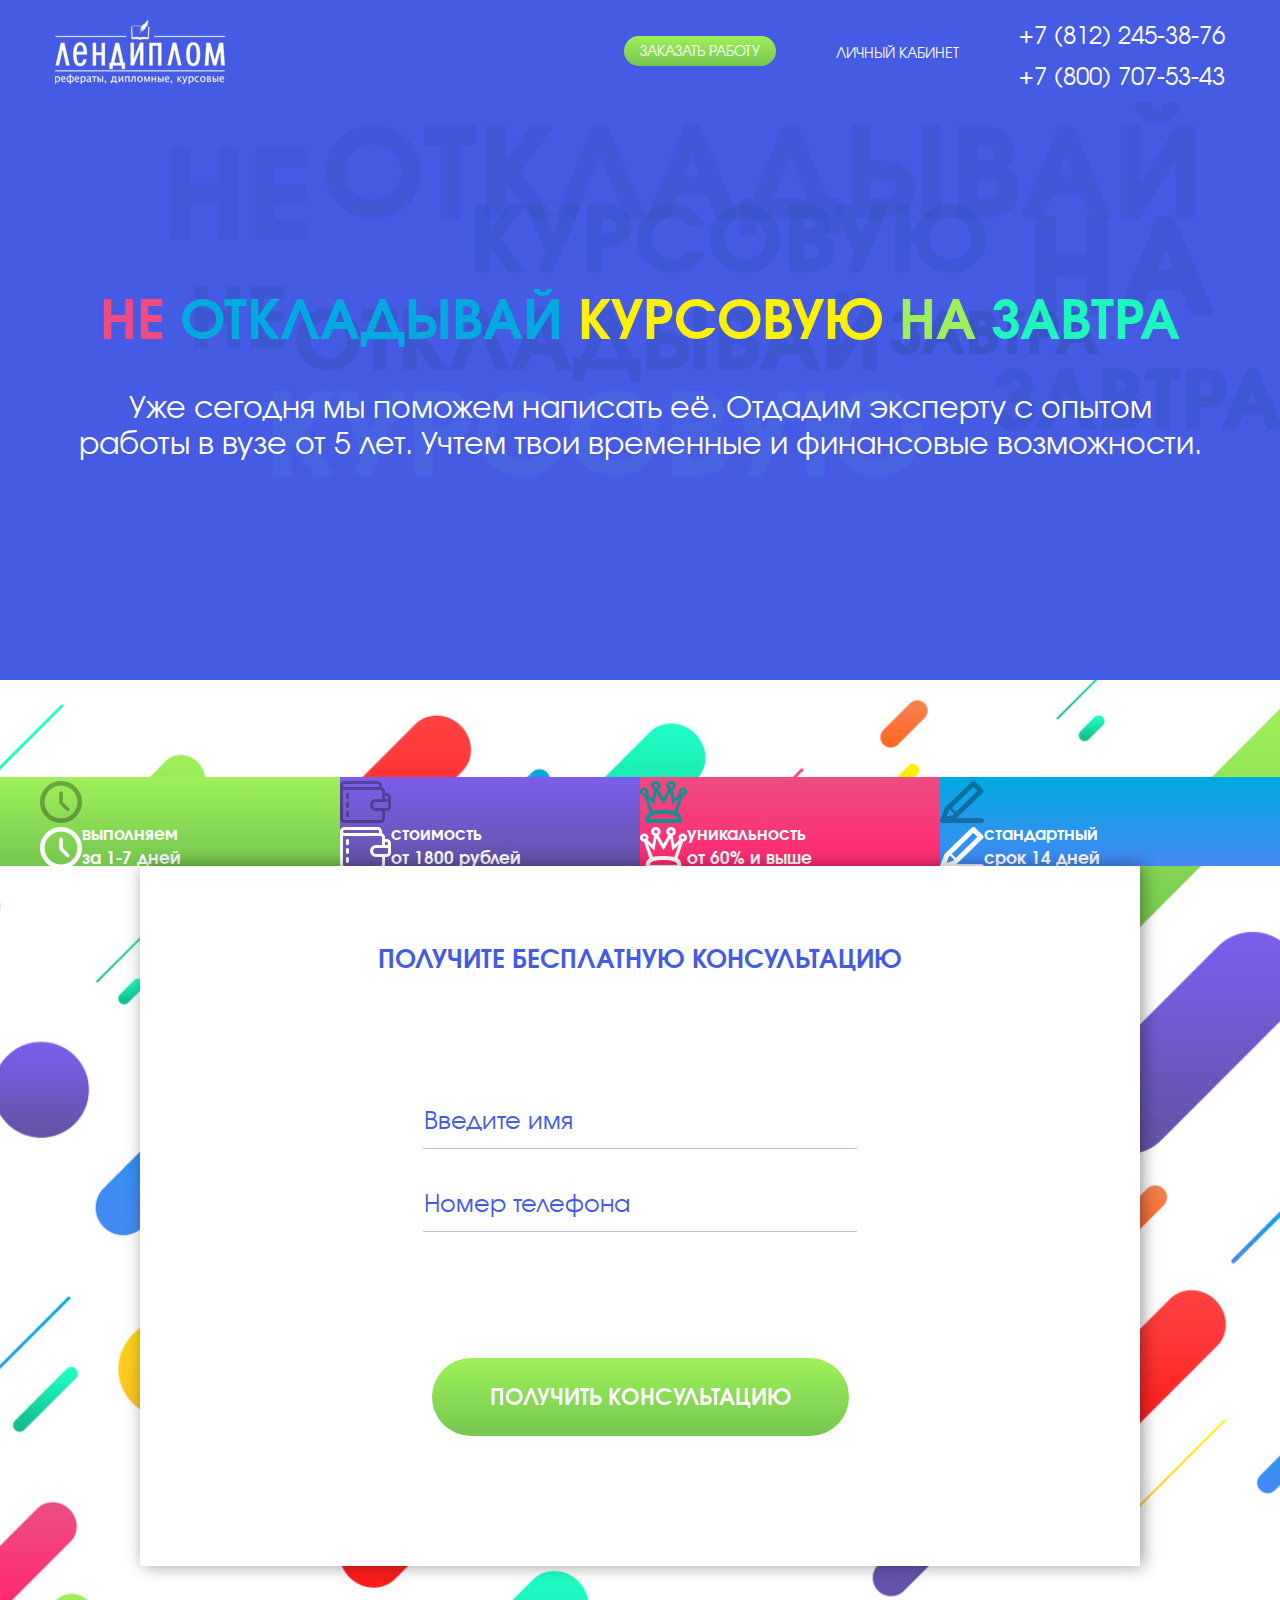
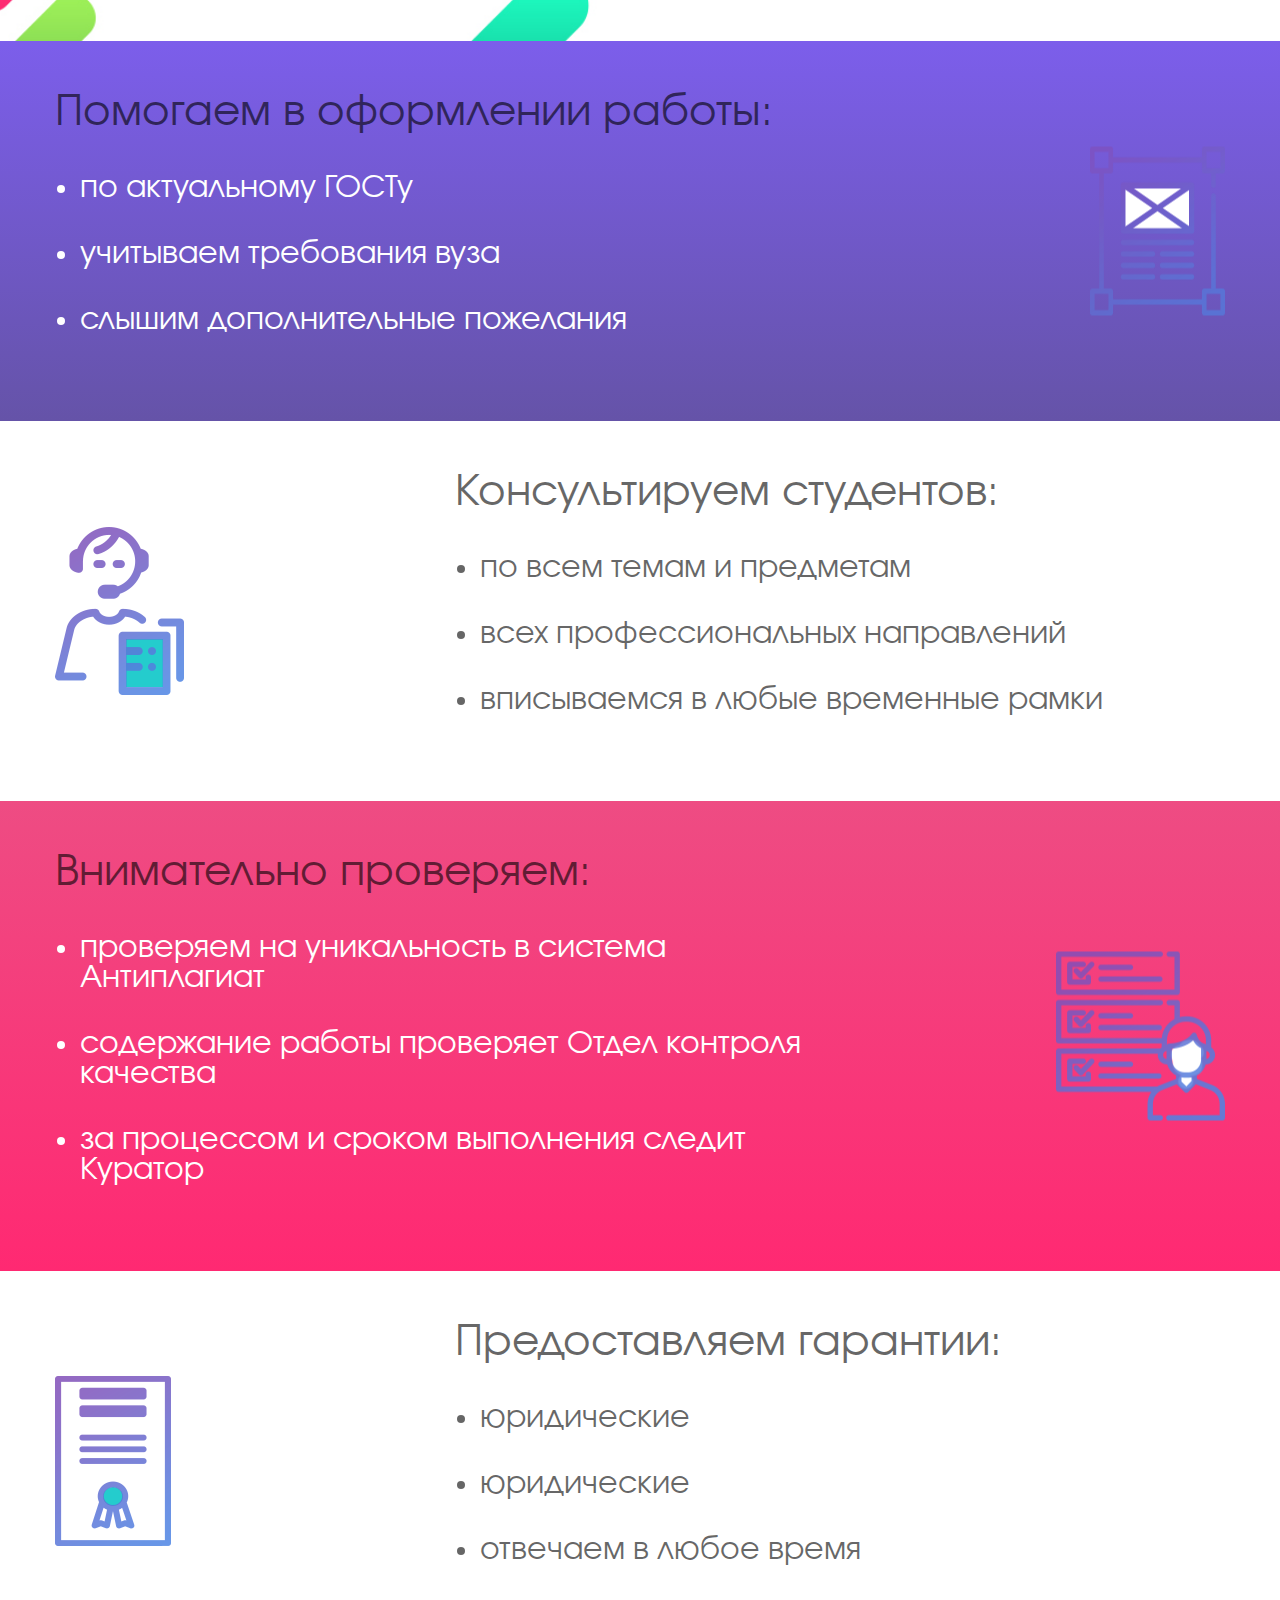
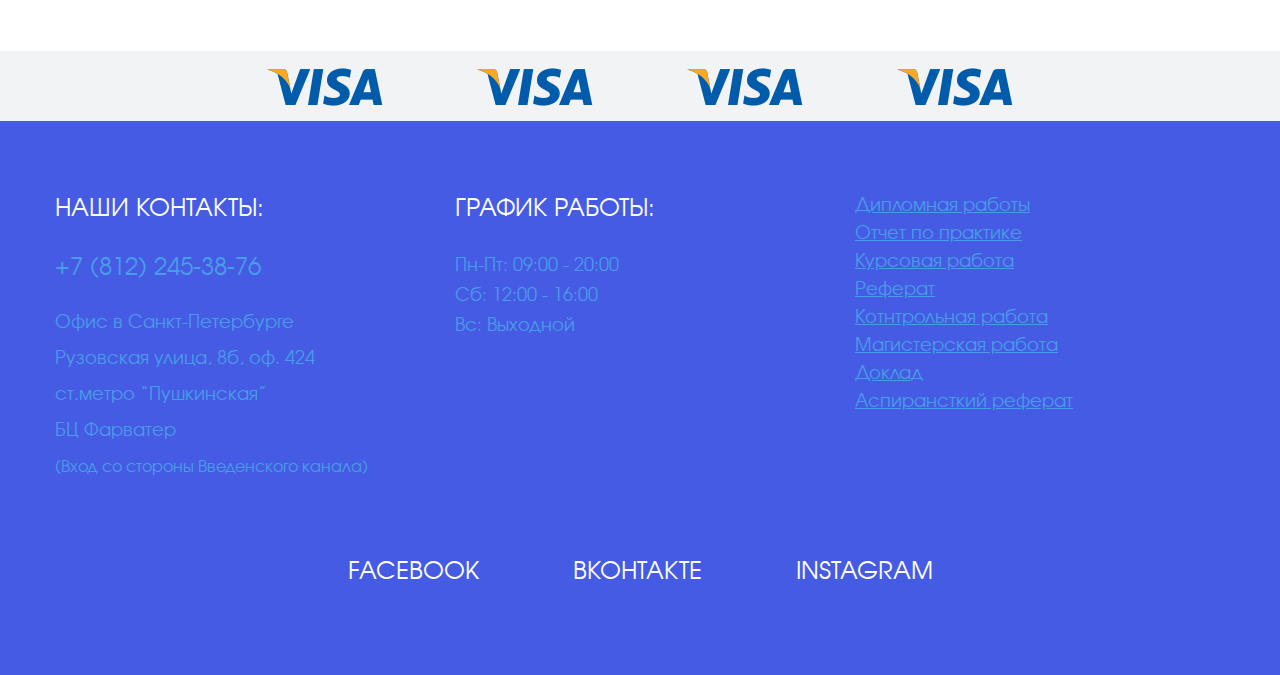
<file: index_4.html>
<!DOCTYPE html>
<html>

<head>
    <meta charset="utf-8">
    <meta http-equiv="X-UA-Compatible" content="IE=edge">
    <meta name="viewport" content="width=device-width, initial-scale=1">
    <link rel="stylesheet" href="fonts/evolventa_regular/evolventa.css">
    <link rel="stylesheet" href="fonts/evolventa_bold/evolventa_bold.css">
    <link rel="stylesheet" href="css/main.css">
    <title>lendiplom_rainbow</title>
</head>

<body>
<header>
    <div class="header_top">
        <div class="container">
            <div class="row">
                <div class="logo_box col-xs-12 col-sm-12 col-md-3 col-lg-3">
                    <a class="logo" href="/">
                        <img src="img/logo.png" alt="Логотип">
                    </a>
                </div>
                <div class="right_box col-xs-12 col-sm-12 col-md-9 col-lg-9">
                    <div class="number_box">
                        <a href="tel:+7(812)245-38-76">+7 (812) 245-38-76</a>
                        <a href="tel:+7(800)707-53-43">+7 (800) 707-53-43</a>
                    </div>
                    <div class="btn_box">
                        <a class="lk_btn" href="#">Личный кабинет</a>
                    </div>
                    <div class="btn_box">
                        <a class="btn_order" href="#">Заказать работу</a>
                    </div>
                </div>
                <a href="#" class="close_sidebar"></a>
            </div>
        </div>
    </div>
    <div class="header_center">
        <div class="header_absolute">
            <h2 class="main_title">
                <span class="color_red">Не</span>
                <span class="color_blue">откладывай</span>
                <span class="color_yellow">курсовую</span>
                <span class="color_green">на</span>
                <span class="color_greenlight">завтра</span>
            </h2>
            <p>Уже сегодня мы поможем написать её. Отдадим эксперту с опытом
                <br> работы в вузе от 5 лет. Учтем твои временные и финансовые возможности.
            </p>
            <div class="btn_box">
                <a class="btn_order" href="#">Заказать работу</a>
            </div>
        </div>
    </div>
</header>
<main>
    <div class="form_box">
        <div class="container">
            <div class="row">
                <div class="sub_head clearfix">
                    <div class="sub_head_item col-xs-12 col-sm-3 col-md-3 col-lg-3">
                        <div class="block--absol">
                            <div class="block--table">
                                <div class="block--tablecell">
                                    <img class="img_default" src="img/sprite/sub_img_1.png" alt="">
                                    <img class="img_hover" src="img/sprite/sub_img_1_hover.png" alt="">
                                    <p>выполняем
                                        <br>за 1-7 дней</p>
                                </div>
                            </div>
                        </div>
                    </div>
                    <div class="sub_head_item col-xs-12 col-sm-3 col-md-3 col-lg-3">
                        <div class="block--absol">
                            <div class="block--table">
                                <div class="block--tablecell">
                                    <img class="img_default" src="img/sprite/sub_img_2.png" alt="">
                                    <img class="img_hover" src="img/sprite/sub_img_2_hover.png" alt="">
                                    <p>стоимость
                                        <br>от 1800 рублей</p>
                                </div>
                            </div>
                        </div>
                    </div>
                    <div class="sub_head_item col-xs-12 col-sm-3 col-md-3 col-lg-3">
                        <div class="block--absol">
                            <div class="block--table">
                                <div class="block--tablecell">
                                    <img class="img_default" src="img/sprite/sub_img_3.png" alt="">
                                    <img class="img_hover" src="img/sprite/sub_img_3_hover.png" alt="">
                                    <p>уникальность
                                        <br>от 60% и выше</p>
                                </div>
                            </div>
                        </div>
                    </div>
                    <div class="sub_head_item col-xs-12 col-sm-3 col-md-3 col-lg-3">
                        <div class="block--absol">
                            <div class="block--table">
                                <div class="block--tablecell">
                                    <img class="img_default" src="img/sprite/sub_img_4.png" alt="">
                                    <img class="img_hover" src="img/sprite/sub_img_4_hover.png" alt="">
                                    <p>стандартный
                                        <br> срок 14 дней</p>
                                </div>
                            </div>
                        </div>
                    </div>
                </div>
                <div class="form_box_inset col-lg-offset-1 col-md-offset-1 col-xs-12 col-sm-12 col-md-10 col-lg-10">
                    <h2>Получите бесплатную консультацию</h2>
                    <div class="form-fields">
                        <form class="form-callback clearfix" action="#" method="POST">
                            <div class="input_box">
                                <input type="name" name="name" id="name" data-errortext="Укажите ваше имя" placeholder="Введите имя">
                                <span class="callout">Only letters, numbers, underscores (_) and hyphens (-) allowed!</span>
                            </div>
                            <div class="input_box">
                                <input type="phone" name="phone" id="phone" data-errortext="Укажите ваш телефон" placeholder="Номер телефона">
                                <span class="callout">Only letters, numbers, underscores (_) and hyphens (-) allowed!</span>
                            </div>
                            <div class="box_center">
                                <button type="submit" class="hvr-radial-out form_btn">Получить консультацию</button>
                            </div>
                        </form>
                        <div class="form-complete">
                            <div class="table">
                                <div class="cell-middle">
                                    <img src="img/harek.jpg" alt="">
                                    <p>Cпасибо за заявку!
                                        <br>Мы с вам свяжемся.</p>
                                    <a class="form_btn" href="#">Войти в личный кабинет</a>
                                </div>
                            </div>
                            <!-- <a href="#" class="close">+</a> -->
                        </div>
                    </div>
                </div>
            </div>
        </div>
    </div>
    <div class="section_line">
        <section>
            <div class="container">
                <div class="row">
                    <div class="section_text col-xs-12 col-sm-8 col-md-8 col-lg-8">
                        <h2>Помогаем в оформлении работы:</h2>
                        <ul>
                            <li>по актуальному ГОСТу</li>
                            <li>учитываем требования вуза</li>
                            <li>слышим дополнительные пожелания</li>
                        </ul>
                    </div>
                    <div class="section_img">
                        <img src="img/section_img_1.png" alt="pic1">
                    </div>
                </div>
            </div>
        </section>
        <section>
            <div class="container">
                <div class="row">
                    <div class="section_text col-xs-12 col-sm-8 col-md-8 col-lg-8">
                        <h2>Консультируем студентов:</h2>
                        <ul>
                            <li>по всем темам и предметам</li>
                            <li>всех профессиональных направлений</li>
                            <li>вписываемся в любые временные рамки</li>
                        </ul>
                    </div>
                    <div class="section_img ">
                        <img src="img/section_img_2.png" alt="pic1">
                    </div>
                </div>
            </div>
        </section>
        <section>
            <div class="container">
                <div class="row">
                    <div class="section_text col-xs-12 col-sm-8 col-md-8 col-lg-8">
                        <h2>Внимательно проверяем:</h2>
                        <ul>
                            <li>проверяем на уникальность в система Антиплагиат</li>
                            <li>содержание работы проверяет Отдел контроля качества</li>
                            <li>за процессом и сроком выполнения следит Куратор </li>
                        </ul>
                    </div>
                    <div class="section_img">
                        <img src="img/section_img_3.png" alt="pic1">
                    </div>
                </div>
            </div>
        </section>
        <section>
            <div class="container">
                <div class="row">
                    <div class="section_text col-xs-12 col-sm-8 col-md-8 col-lg-8">
                        <h2>Предоставляем гарантии:</h2>
                        <ul>
                            <li>юридические</li>
                            <li>юридические</li>
                            <li>отвечаем в любое время</li>
                        </ul>
                    </div>
                    <div class="section_img ">
                        <img src="img/section_img_4.png" alt="pic1">
                    </div>
                </div>
            </div>
        </section>
    </div>
    <div class="banks_item">
        <div class="container">
            <img src="img/visa.png" alt="" style="max-width: 116px; max-height: 38px;">
            <img src="img/visa.png" alt="" style="max-width: 116px; max-height: 38px;">
            <img src="img/visa.png" alt="" style="max-width: 116px; max-height: 38px;">
            <img src="img/visa.png" alt="" style="max-width: 116px; max-height: 38px;">
        </div>
    </div>
    <noindex>
        <div id="sidebar">
            <div class="right_box col-xs-12 col-sm-12">
                <div class="number_box">
                    <a href="tel:+7(812)245-38-76">+7 (812) 245-38-76</a>
                    <a href="tel:+7(800)707-53-43">+7 (800) 707-53-43</a>
                </div>
                <div class="btn_box lk_btn">
                    <a class="lk_btn" href="#">Личный кабинет</a>
                </div>
                <div class="btn_box">
                    <a class="btn_order" href="#">Заказать работу</a>
                </div>
            </div>
            <a href="#" class="close_sidebar"></a>
        </div>
        <div class="fix_header">
            <div class="fix_item hamburger">
                <a href="#" data-toggle="body">
                <span id="nav-icon2">МEНЮ</span>
            </a>
            </div>
            <div class="fix_left_items">
                <div class="fix_item">
                    <a href="mailto:info@lendiplom.ru" target="_blank" rel="nofollow" class="fix_item_icon email_item"></a>
                </div>
                <div class="fix_item">
                    <a href="https://www.google.ru/maps/place/%D0%A4%D0%B0%D1%80%D0%B2%D0%B0%D1%82%D0%B5%D1%80/@59.918116,30.3263453,17z/data=!3m1!4b1!4m5!3m4!1s0x469630546240d43f:0x6e4deac5aefba134!8m2!3d59.918116!4d30.328534" target="_blank" rel="nofollow" class="fix_item_icon address_item"></a>
                </div>
                <div class="fix_item">
                    <a href="tel:8(800)707-53-43" target="_blank" rel="nofollow" class="fix_item_icon phone_item"></a>
                </div>
            </div>
        </div>
    </noindex>
</main>
<footer>
    <div class="container">
        <div class="footer_top">
            <div class="row">
                <div class="footer_col col-xs-12 col-sm-4 col-md-4 col-lg-4">
                    <h2>Наши контакты:</h2>
                    <a href="tel:+7 (812) 245-38-76" class="number">+7 (812) 245-38-76</a>
                    <p>Офис в Санкт-Петербурге
                        <br> Рузовская улица, 8б, оф. 424
                        <br> ст.метро “Пушкинская”
                        <br> БЦ Фарватер
                        <br> <span>(Вход со стороны Введенского канала)</span>
                </div>
                <div class="footer_col col-xs-12 col-sm-4 col-md-4 col-lg-4">
                    <h2>График работы:</h2>
                    <p>Пн-Пт: 09:00 - 20:00 </p>
                    <p>Сб: 12:00 - 16:00 </p>
                    <p>Вс: Выходной</p>
                </div>
                <div class="footer_col col-xs-12 col-sm-4 col-md-4 col-lg-4">
                    <ul>
                        <li><a href="#">Дипломная работы</a></li>
                        <li><a href="#">Отчет по практике</a></li>
                        <li><a href="#">Курсовая работа</a></li>
                        <li><a href="#">Реферат</a></li>
                        <li><a href="#">Котнтрольная работа</a></li>
                        <li><a href="#">Магистерская работа</a></li>
                        <li><a href="#">Доклад</a></li>
                        <li><a href="#">Аспирансткий реферат</a></li>
                    </ul>
                </div>
            </div>
        </div>
        <div class="footer_social">
            <a href="#">Facebook</a>
            <a href="#">Вконтакте</a>
            <a href="#">Instagram</a>
        </div>
    </div>
</footer>
<script src="js/main.js"></script>
</body>

</html>
</file>
<file: fonts/evolventa_regular/evolventa.css>
@font-face {
    font-family: 'evolventa';
    src: url('10359-webfont.eot');
    src: url('10359-webfont.eot?#iefix') format('embedded-opentype'),
         url('10359-webfont.woff2') format('woff2'),
         url('10359-webfont.woff') format('woff'),
         url('10359-webfont.svg#evolventaregular') format('svg');
    font-weight: 400;
    font-style: normal;
}
</file>
<file: fonts/evolventa_bold/evolventa_bold.css>
@font-face {
    font-family: 'evolventa';
    src: url('10360-webfont.eot');
    src: url('10360-webfont.eot?#iefix') format('embedded-opentype'),
         url('10360-webfont.woff2') format('woff2'),
         url('10360-webfont.woff') format('woff'),
         url('10360-webfont.svg#evolventabold') format('svg');
    font-weight: 700;
    font-style: normal;
}
</file>
